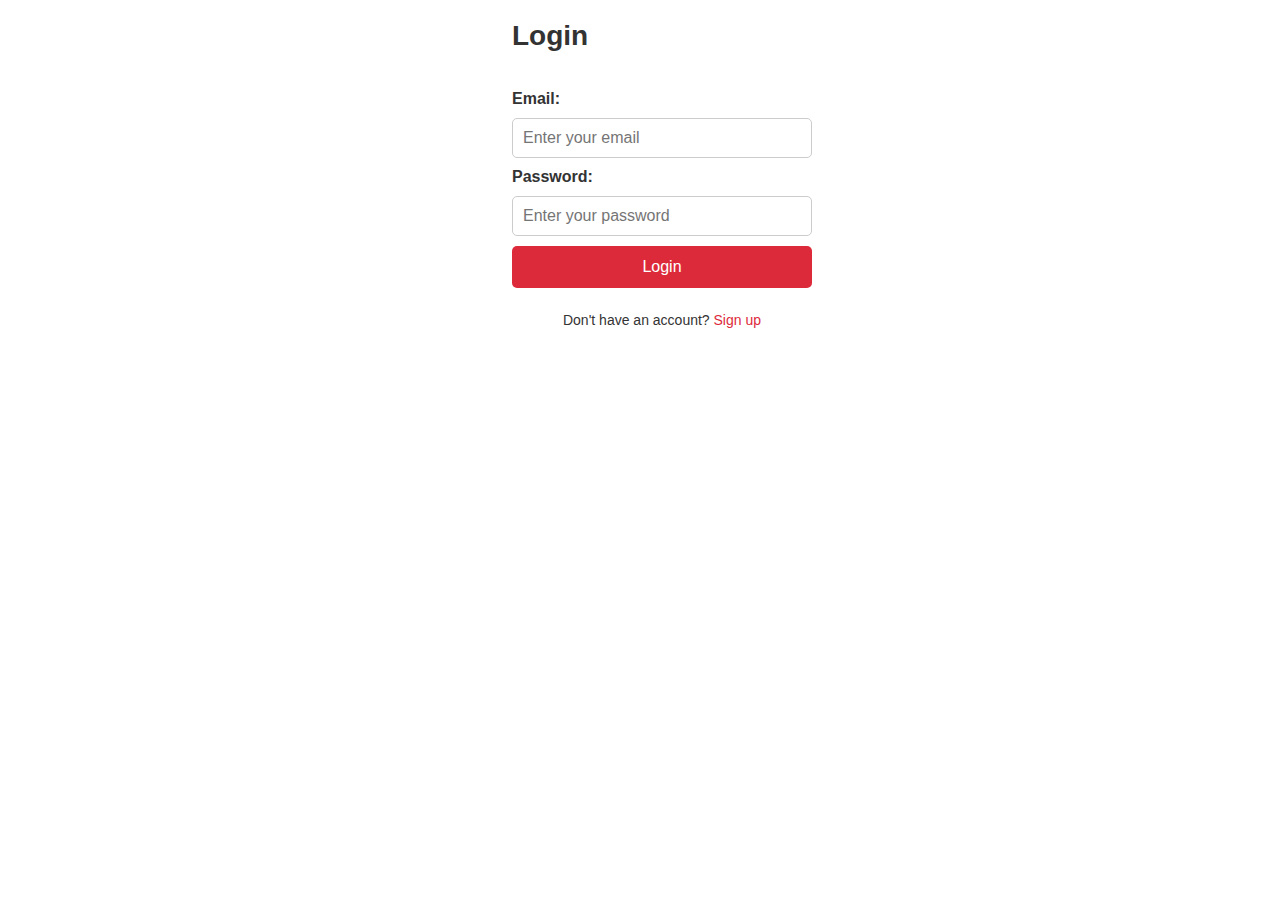
<file: Frontend/Html/login.html>
<!DOCTYPE html>
<html lang="en">
  <head>
    <meta charset="UTF-8" />
    <meta name="viewport" content="width=device-width, initial-scale=1.0" />
    <title>Login</title>
    <link rel="stylesheet" href="../Css/styles.css" />
  </head>
  <body>
    <h3 class="login-title">Login</h3>
    <form class="login-form">
      <label for="email" class="login-form-label">Email:</label>
      <input
        type="email"
        id="email"
        placeholder="Enter your email"
        class="login-form-input"
      />

      <label for="password" class="login-form-label">Password:</label>
      <input
        type="password"
        id="password"
        placeholder="Enter your password"
        class="login-form-input"
      />

      <button type="submit" class="login-btn">Login</button>
      <p class="login-signup-link">
        Don't have an account?
        <a href="signup.html" class="login-signup-link-a">Sign up</a>
      </p>
    </form>
    <script src="../Js/scripts.js"></script>
  </body>
</html>
</file>
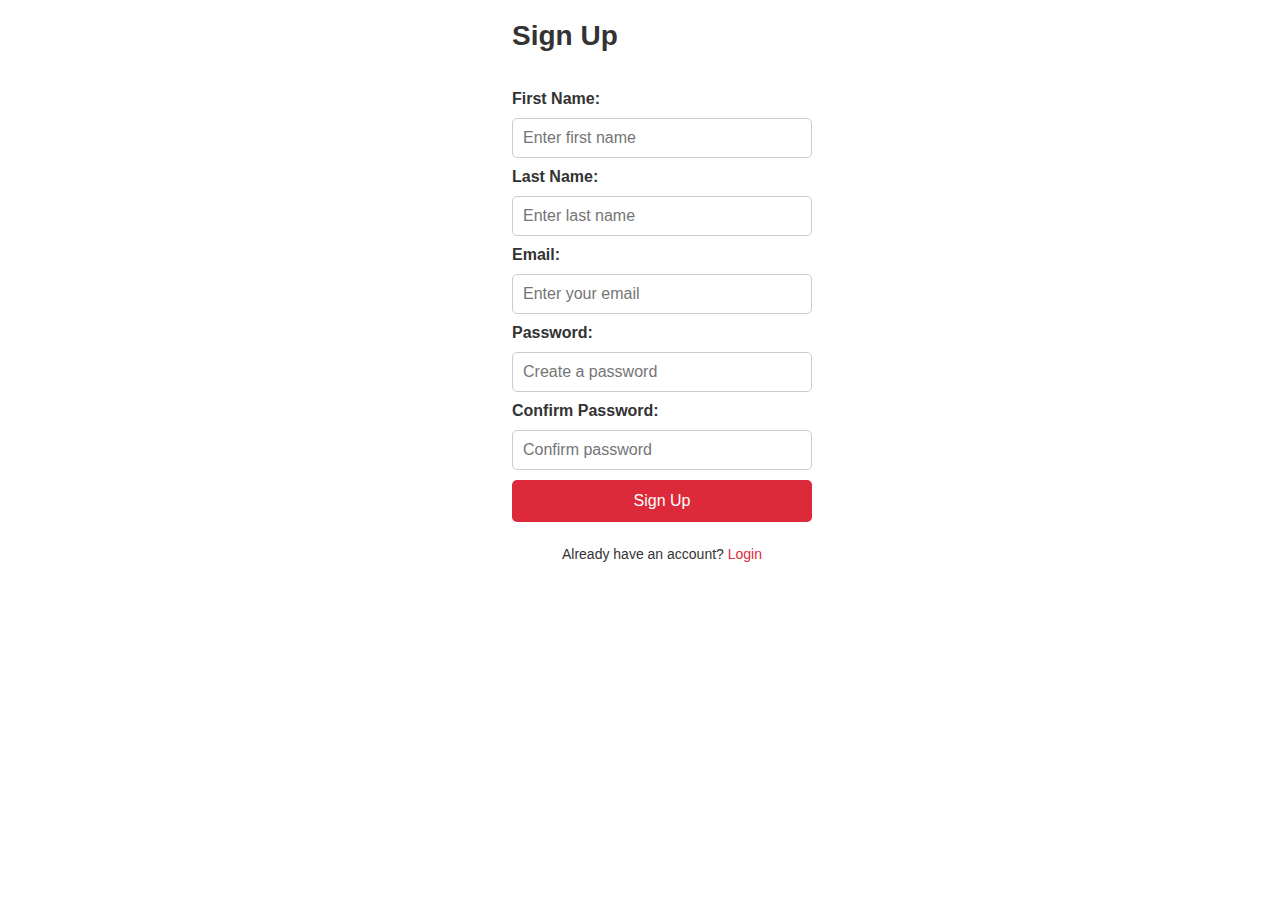
<file: Frontend/Html/signup.html>
<!DOCTYPE html>
<html lang="en">
  <head>
    <meta charset="UTF-8" />
    <meta name="viewport" content="width=device-width, initial-scale=1.0" />
    <title>Sign Up</title>
    <link rel="stylesheet" href="../Css/styles.css" />
  </head>
  <body>
    <h3 class="signup-title">Sign Up</h3>
    <form class="signup-form">
      <label class="signup-form-label">First Name:</label>
      <input
        type="text"
        class="signup-form-input"
        placeholder="Enter first name"
      />

      <label class="signup-form-label">Last Name:</label>
      <input
        type="text"
        class="signup-form-input"
        placeholder="Enter last name"
      />

      <label class="signup-form-label">Email:</label>
      <input
        type="email"
        class="signup-form-input"
        placeholder="Enter your email"
      />

      <label class="signup-form-label">Password:</label>
      <input
        type="password"
        class="signup-form-input"
        placeholder="Create a password"
      />

      <label class="signup-form-label">Confirm Password:</label>
      <input
        type="password"
        class="signup-form-input"
        placeholder="Confirm password"
      />

      <button type="submit" class="signup-btn">Sign Up</button>
      <p class="signup-login-link">
        Already have an account?
        <a href="login.html" class="signup-login-link-a">Login</a>
      </p>
    </form>
    <script src="../Js/scripts.js"></script>
  </body>
</html>
</file>
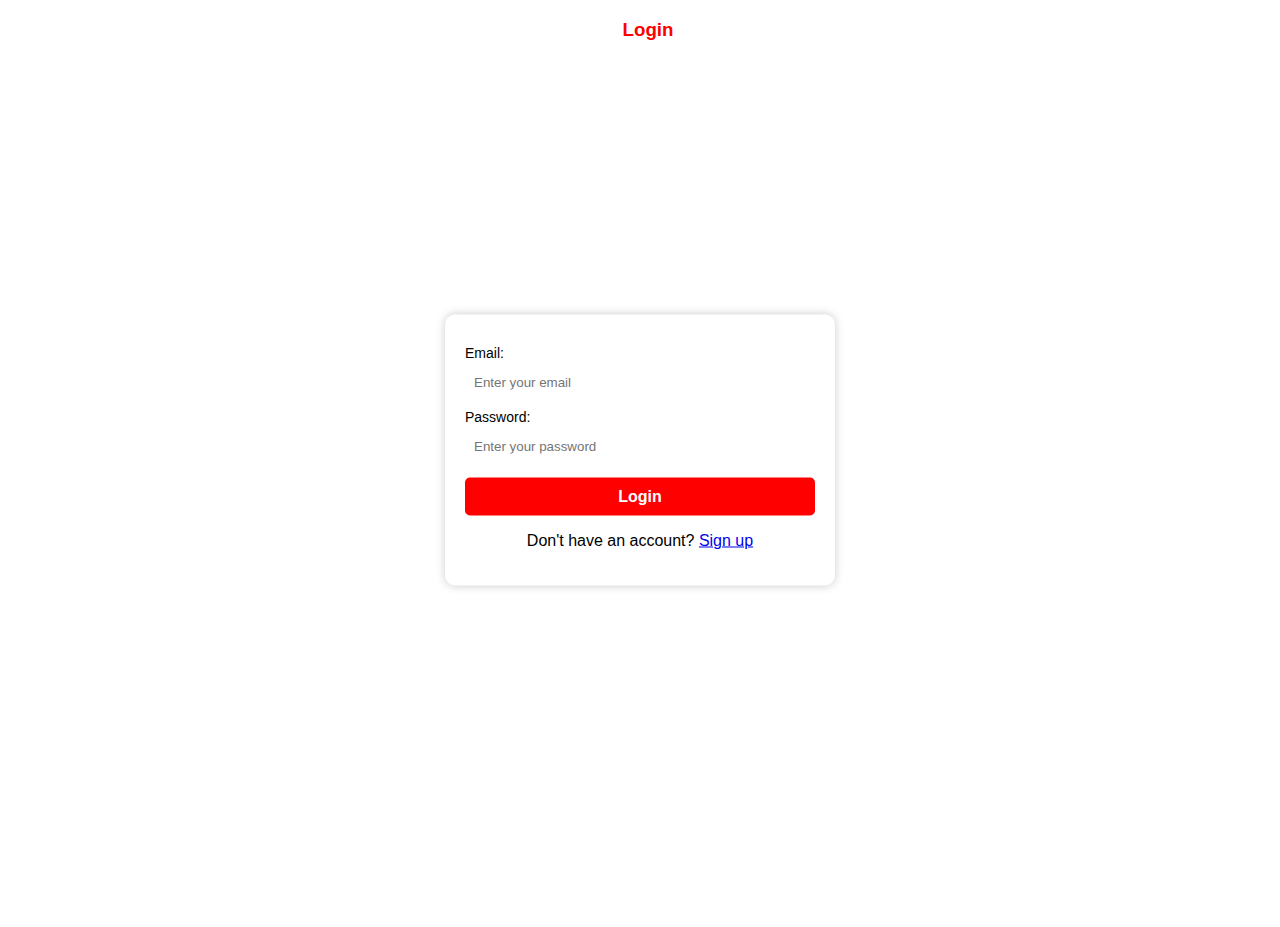
<file: inventory-management/src/main/resources/static/Frontend/Html/login.html>
<!DOCTYPE html>
<html lang="en">
  <head>
    <meta charset="UTF-8" />
    <meta name="viewport" content="width=device-width, initial-scale=1.0" />
    <title>Login</title>
    <link rel="stylesheet" href="../Css/new.css" />
  </head>
  <body>
    <h3>Login</h3>
    <form id="loginForm">
      <label>Email:</label>
      <input type="email" id="email" placeholder="Enter your email" required />

      <label>Password:</label>
      <input
        type="password"
        id="password"
        placeholder="Enter your password"
        required
      />

      <button type="submit">Login</button>
      <p>Don't have an account? <a href="signup.html">Sign up</a></p>
    </form>
    <script src="../Js/login.js"></script>
  </body>
</html>
</file>
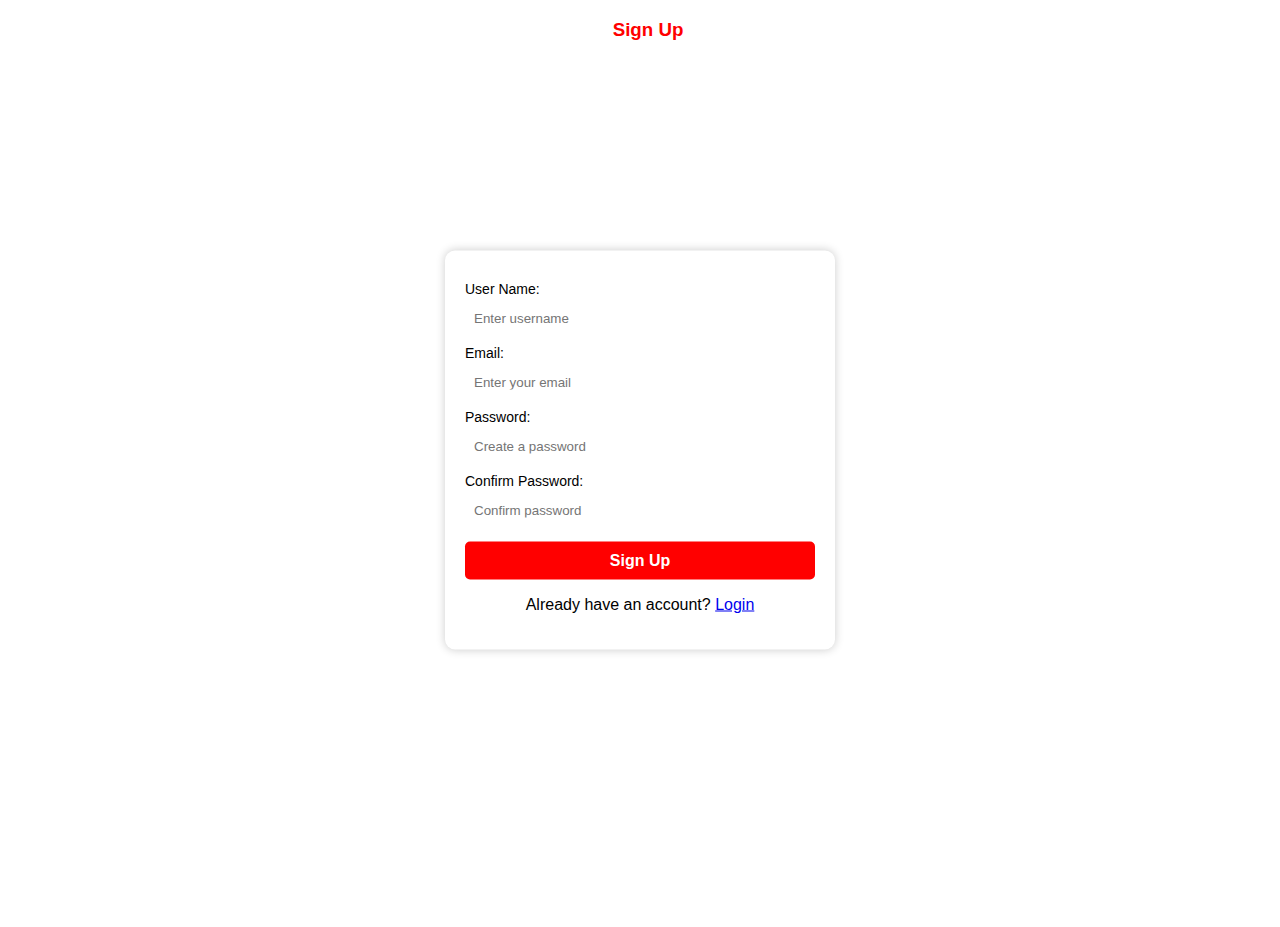
<file: inventory-management/src/main/resources/static/Frontend/Html/signup.html>
<!DOCTYPE html>
<html lang="en">
  <head>
    <meta charset="UTF-8" />
    <meta name="viewport" content="width=device-width, initial-scale=1.0" />
    <title>Sign Up</title>
    <link rel="stylesheet" href="../Css/new.css" />
  </head>
  <body>
    <h3>Sign Up</h3>
    <form id="signupForm">
      <label>User Name:</label>
      <input
        type="text"
        name="username"
        placeholder="Enter username"
        required
      />

      <label>Email:</label>
      <input
        type="email"
        name="email"
        placeholder="Enter your email"
        required
      />

      <label>Password:</label>
      <input
        type="password"
        name="password"
        placeholder="Create a password"
        required
      />

      <label>Confirm Password:</label>
      <input
        type="password"
        name="confirmPassword"
        placeholder="Confirm password"
        required
      />

      <button type="submit">Sign Up</button>
      <p>Already have an account? <a href="login.html">Login</a></p>
    </form>
    <script src="../Js/signup.js"></script>
  </body>
</html>
</file>
<file: Frontend/Css/styles.css>
body {
    font-family: Arial, sans-serif;
    padding: 0;
    margin: 0;
    width: 100vw;
    height: 100vh;
    display: flex;
}

.navbar {
    position: fixed;
    left: 0;
    top: 0;
    width: 180px;
    height: 100vh;
    background-color: #dd2a3b;
    display: flex;
    flex-direction: column;
    align-items: center;
    padding-top: 20px;
    justify-content: space-around;
}

.nav-main ul {
    list-style: none;
    padding: 0;
    margin: 0;
    width: 100%;
    display: flex;
    flex-direction: column;
    align-items: center;
    height: 100%;
}

.nav-main ul li {
    width: 100%;
    text-align: center;
    position: relative;
    padding: 20px 0;
    flex-grow: 1;
}

.nav-main ul li a {
    text-decoration: none;
    color: white;
    font-size: 18px;
    display: block;
}

.nav-main ul li:hover::after {
    content: attr(data-tooltip);
    position: absolute;
    left: 100%;
    top: 50%;
    transform: translateY(-50%);
    background: rgba(0, 0, 0, 0.8);
    color: white;
    padding: 5px 10px;
    border-radius: 5px;
    white-space: nowrap;
    font-size: 14px;
}

.main {
    margin-left: 180px;
    width: calc(100% - 180px);
    padding: 20px;
}

.main-top-title {
    color: grey;
}

.top {
    display: flex;
    justify-content: space-between;
    align-items: center;
}

.add-btn {
    background-color: #dd2a3b;
    color: white;
    border: none;
    padding: 12px 20px;
    cursor: pointer;
    border-radius: 5px;
    font-size: 16px;
    transition: background 0.2s ease-in-out;
}

.add-btn:hover {
    background-color: #b71c1c;
}

.divider {
    border: none;
    height: 1px;
    background: grey;
    margin: 10px 0;
}

.stats {
    display: flex;
    justify-content: flex-start;
    align-items: center;
    margin-left: 20px;
    padding-top: 10px;
    padding-bottom: 10px;
    font-weight: bold;
}

.stats span {
    padding-right: 15px;
}

.mid-section-right {
    float: right;
    margin-right: 20px;
    margin-top: -30px;
}

.layout-menu {
    position: relative;
}

.hamburger-menu {
    position: relative;
    left: 10px;
    cursor: pointer;
    padding: 10px;
    background-color: #333;
    color: white;
    border-radius: 5px;
}

.layout-options {
    display: none;
    position: absolute;
    top: 100%;
    left: 0;
    background-color: white;
    box-shadow: 0px 4px 6px rgba(0, 0, 0, 0.1);
    z-index: 1000;
    padding: 10px;
}

.layout-options.show {
    display: block;
}

.layout-options ul {
    list-style: none;
    margin: 0;
    padding: 0;
}

.layout-options li {
    padding: 10px;
    cursor: pointer;
    font-size: 16px;
    transition: background 0.2s ease-in-out;
    text-align: left;
}

.layout-options li.selected {
    background: #b0b0b0;
}

.show {
    display: block;
}

.main-main {
    display: flex;
    flex-direction: column;
    align-items: center;
    justify-content: center;
    height: 50vh;
    text-align: center;
    margin-top: 0;
}

.empty-message {
    font-size: 22px;
    font-weight: bold;
}

.bottom-btn {
    display: flex;
    justify-content: center;
    align-items: center;
}

.add-item-modal,
.item-details-modal {
    display: none;
    position: fixed;
    top: 0;
    left: 0;
    width: 100%;
    height: 100%;
    background-color: rgba(0, 0, 0, 0.5);
    z-index: 1000;
    align-items: center;
    justify-content: center;
    backdrop-filter: blur(5px);
}

#item-details-modal .modal-content {
    max-width: 600px;
}

#item-details-modal .item-details-image {
    max-width: 200px;
    height: auto;
    margin-top: 10px;
}

.modal-content {
    background-color: white;
    padding: 20px;
    border-radius: 8px;
    position: relative;
    max-width: 500px;
    width: 100%;
}

.close-btn {
    font-size: 30px;
    color: #333;
    position: absolute;
    top: 10px;
    right: 10px;
    cursor: pointer;
}

form {
    display: flex;
    flex-direction: column;
    gap: 15px;
}

label {
    font-weight: bold;
}

input {
    padding: 10px;
    border: 1px solid #ccc;
    border-radius: 5px;
}

.modal-buttons {
    display: flex;
    justify-content: space-between;
}

.add-btn,
.cancel-btn {
    padding: 10px 20px;
    border: none;
    border-radius: 5px;
    cursor: pointer;
}

.add-btn {
    background-color: #dd2a3b;
    color: white;
}

.cancel-btn {
    background-color: #7b7777;
    color: white;
}

.add-btn:hover {
    background-color: #ef7a85;
}

.cancel-btn:hover {
    background-color: #aba7a7;
}

.added-items {
    margin-top: 20px;
}

.added-items h3 {
    font-size: 24px;
    font-weight: bold;
}

#items-list {
    list-style: none;
    padding: 0;
    margin: 0;
}

#items-list li {
    padding: 10px;
    background-color: #f1f1f1;
    margin-bottom: 10px;
    border-radius: 5px;
}

.added-items-container {
    display: flex;
    flex-wrap: wrap;
    gap: 20px;
    padding: 10px;
    justify-content: flex-start;
    width: 100%;
}

.added-item img.item-image {
    max-width: 100px;
    height: auto;
    margin-top: 10px;
}

.grid-layout {
    text-align: center;
    display: grid;
    grid-template-columns: repeat(auto-fill, minmax(200px, 1fr));
    gap: 10px;
}

.list-layout {
    text-align: left;
    display: block;
}

.list-layout .added-item {
    width: 100%;
    background: #f4f4f4;
    padding: 20px;
    border-radius: 8px;
    box-shadow: 0 2px 5px rgba(0, 0, 0, 0.1);
    margin-bottom: 15px;
    text-align: left;
}

.list-layout .added-item p {
    text-align: left;
}

.added-item {
    padding: 20px;
    margin: 10px;
    border: 1px solid #ddd;
    border-radius: 8px;
    cursor: pointer;
}

.added-item p {
    margin: 5px 0;
}

.added-item img {
    max-width: 100px;
    height: auto;
    margin-top: 10px;
}

.added-item .actions {
    margin-top: 10px;
    display: flex;
    justify-content: space-between;
}

.edit-btn,
.delete-btn {
    padding: 8px 15px;
    border: none;
    border-radius: 5px;
    cursor: pointer;
    font-size: 14px;
    transition: background 0.2s ease-in-out;
}

.edit-btn {
    background-color: #4caf50;
    color: white;
}

.delete-btn {
    background-color: #f44336;
    color: white;
}

.edit-btn:hover {
    background-color: #45a049;
}

.delete-btn:hover {
    background-color: #e53935;
}

.added-item p.name {
    font-weight: bold;
    font-size: 1.2rem;
}

.added-item .message {
    margin-top: 15px;
    font-size: 16px;
    color: #555;
    font-weight: normal;
}

.add-btn.bottom-btn {
    margin-top: 15px;
    display: inline-block;
}

.layout-options {
    display: none;
}

.layout-options.show {
    display: block;
}

#empty-message {
    display: block;
}

#show-add-item-btn {
    display: inline-block;
}

.add-btn.bottom-btn {
    margin-top: 15px;
    display: inline-block;
}

.added-items-container h3 {
    font-size: 24px;
    font-weight: bold;
    margin-bottom: 10px;
}

.account-setting {
    font-size: 28px;
    color: #333;
    text-align: center;
    position: absolute;
    left: 50%;
    transform: translate(-50%, -50%);
    padding-bottom: 30px;
}

.settings-form {
    margin-top: 30px;
    display: flex;
    flex-direction: column;
    gap: 15px;
    width: 50%;
    margin-left: auto;
    margin-right: auto;
}

.form-label {
    font-weight: bold;
    color: #333;
}

.form-input {
    padding: 12px;
    border: 1px solid #ccc;
    border-radius: 5px;
    font-size: 16px;
}

.change-password-title {
    font-size: 22px;
    color: #333;
    margin-top: 20px;
}

.submit-btn {
    padding: 12px;
    background-color: #dd2a3b;
    border: none;
    color: white;
    font-size: 16px;
    cursor: pointer;
    border-radius: 5px;
    transition: background-color 0.3s;
    width: 100%;
}

.submit-btn:hover {
    background-color: #b71c1c;
}

.search-container {
    align-items: center;
    padding: 20px;
    width: 100%; 
}

.search-title {
    font-size: 24px;
    color: #333;
    margin-bottom: 20px;
    text-align: center;
    display: block; 
}

.search-input {
    position: absolute;
    left:35%;
    padding: 10px;
    font-size: 16px;
    border-radius: 5px;
    border: 1px solid #ccc;
    width: 70%; 
    max-width: 400px;
    margin-right: 10px; 
    display: inline-block; 
}

.search-btn {
    position: absolute;
    left:61%;
    padding: 10px 20px;
    background-color: #dd2a3b;
    color: white;
    font-size: 16px;
    border: none;
    border-radius: 5px;
    cursor: pointer;
    transition: background-color 0.3s;
    display: inline-block; 
}

.search-btn:hover {
    background-color: #b71c1c;
}

.search-results {
    margin-top: 30px;
}

.login-title {
    position: absolute;
    left: 40%;
    font-size: 28px;
    text-align: center;
    margin-top: 20px;
    color: #333;
}

.login-form {
    position: absolute;
    top: 10%;
    left: 40%;
    display: flex;
    flex-direction: column;
    width: 300px;
    gap: 10px;
}

.login-form-label {
    font-weight: bold;
    color: #333;
    font-size: 16px;
}

.login-form-input {
    padding: 10px;
    border: 1px solid #ccc;
    border-radius: 5px;
    font-size: 16px;
}

.login-btn {
    padding: 12px;
    background-color: #dd2a3b;
    border: none;
    color: white;
    font-size: 16px;
    cursor: pointer;
    border-radius: 5px;
    transition: background-color 0.3s;
    width: 100%;
}

.login-btn:hover {
    background-color: #b71c1c;
}

.login-signup-link {
    font-size: 14px;
    text-align: center;
    color: #333;
}

.login-signup-link-a {
    color: #dd2a3b;
    text-decoration: none;
}

.login-signup-link-a:hover {
    text-decoration: underline;
}
.signup-title {
    position: absolute;
    left: 40%;
    font-size: 28px;
    text-align: center;
    margin-top: 20px;
    color: #333;
}

.signup-form {
    position: absolute;
    top: 10%;
    left: 40%;
    display: flex;
    flex-direction: column;
    width: 300px;
    gap: 10px;
}

.signup-form-label {
    font-weight: bold;
    color: #333;
    font-size: 16px;
}

.signup-form-input {
    padding: 10px;
    border: 1px solid #ccc;
    border-radius: 5px;
    font-size: 16px;
}

.signup-btn {
    padding: 12px;
    background-color: #dd2a3b;
    border: none;
    color: white;
    font-size: 16px;
    cursor: pointer;
    border-radius: 5px;
    transition: background-color 0.3s;
    width: 100%;
}

.signup-btn:hover {
    background-color: #b71c1c;
}

.signup-login-link {
    font-size: 14px;
    text-align: center;
    color: #333;
}

.signup-login-link-a {
    color: #dd2a3b;
    text-decoration: none;
}

.signup-login-link-a:hover {
    text-decoration: underline;
}
</file>
<file: inventory-management/src/main/resources/static/Frontend/Css/new.css>
body {
    font-family: Arial, sans-serif;
    width: 100vw;
    height: 100vh;
}
form {
    background-color: white;
    padding: 20px;
    border-radius: 10px;
    width: 350px;
    text-align: center;
    box-shadow: 0px 0px 10px rgba(0, 0, 0, 0.2);
    position: absolute;
    top: 50%;
    left: 50%;
    transform: translate(-50%, -50%);
}

h3, h4 {
    color: red;
    text-align: center;
    margin-bottom: 15px;
}

label {
    display: block;
    text-align: left;
    color: black;
    margin-top: 10px;
    font-size: 14px;
}

input {
    width: 100%;
    padding: 8px;
    margin-top: 5px;
    border: 1px solid white;
    border-radius: 5px;
    background-color: white;
    color: black;
}

button {
    background-color: red;
    color: white;
    padding: 10px;
    border: none;
    width: 100%;
    margin-top: 15px;
    border-radius: 5px;
    font-size: 16px;
    cursor: pointer;
    font-weight: bold;
}

button:hover {
    background-color: darkred;
}
</file>
